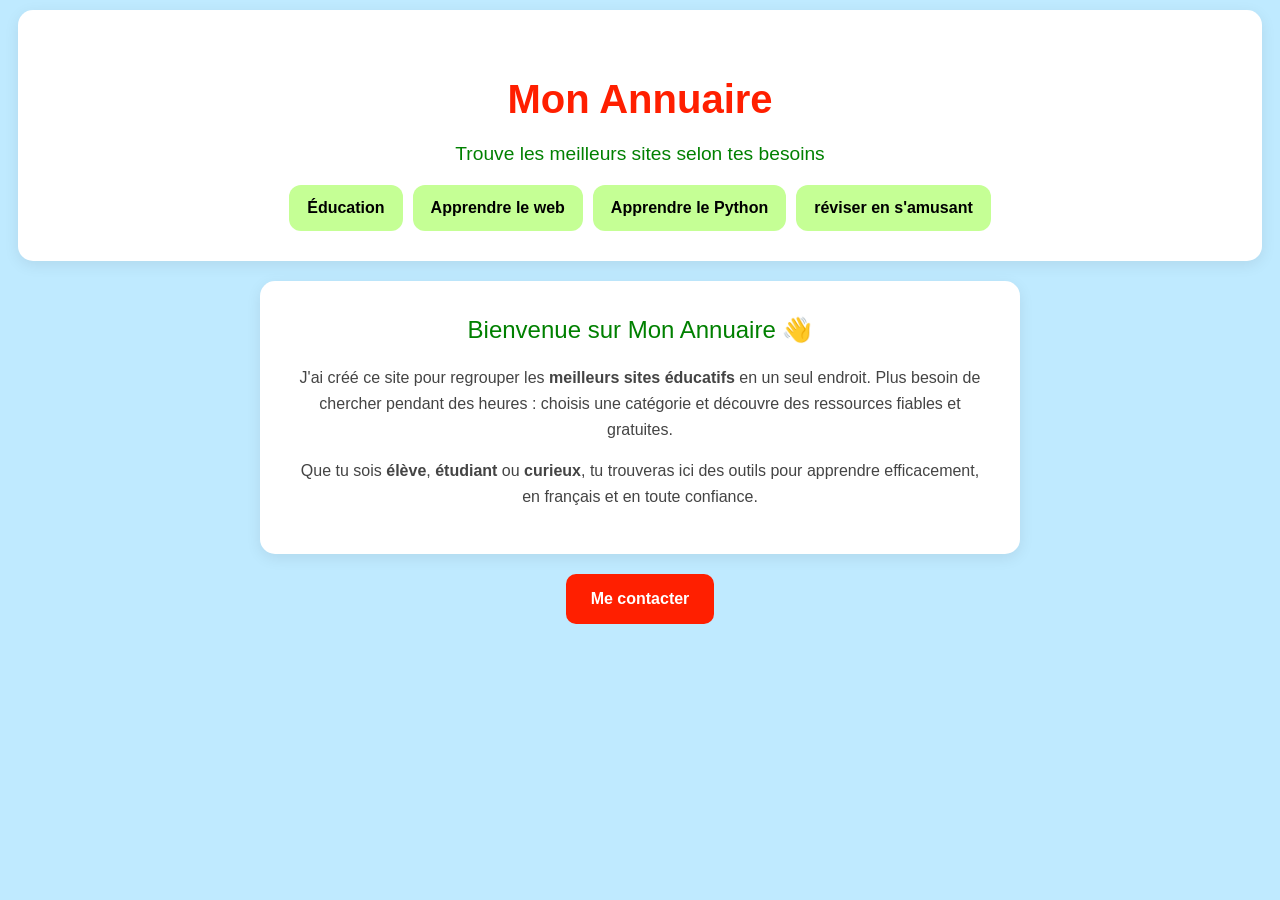
<file: index.html>
<!DOCTYPE html>
<html lang="fr">
<head>
  <meta charset="UTF-8">
  <meta name="viewport" content="width=device-width, initial-scale=1.0">
  <title>Mon Annuaire</title>
  <link href="https://fonts.googleapis.com/css2?family=Poppins:wght@400;600;700&display=swap" rel="stylesheet">
  <link rel="stylesheet" href="style.css">
</head>
<body>
  <header>
    <h1>Mon Annuaire</h1>
    <h2>Trouve les meilleurs sites selon tes besoins</h2>
    <nav class="navbar">
      <a href="Education.html">Éducation</a>
      <a href="ApprentissageWeb.html">Apprendre le web</a>
      <a href="ApprentissagePython.html">Apprendre le Python</a>
      <a href="reviserAmusant.html">réviser en s'amusant</a>
    </nav>
  </header>

  <main>
  <section class="presentation">
    <h2>Bienvenue sur Mon Annuaire 👋</h2>
    <p>
      J'ai créé ce site pour regrouper les <strong>meilleurs sites éducatifs</strong>
      en un seul endroit. Plus besoin de chercher pendant des heures :
      choisis une catégorie et découvre des ressources fiables et gratuites.
    </p>
    <p>
      Que tu sois <strong>élève</strong>, <strong>étudiant</strong> ou
      <strong>curieux</strong>, tu trouveras ici des outils pour apprendre
      efficacement, en français et en toute confiance.
    </p>
  </section>

  <section class="contact">
    <a href="contactMe.html">Me contacter</a>
  </section>
</main>
</body>
</html>
</file>
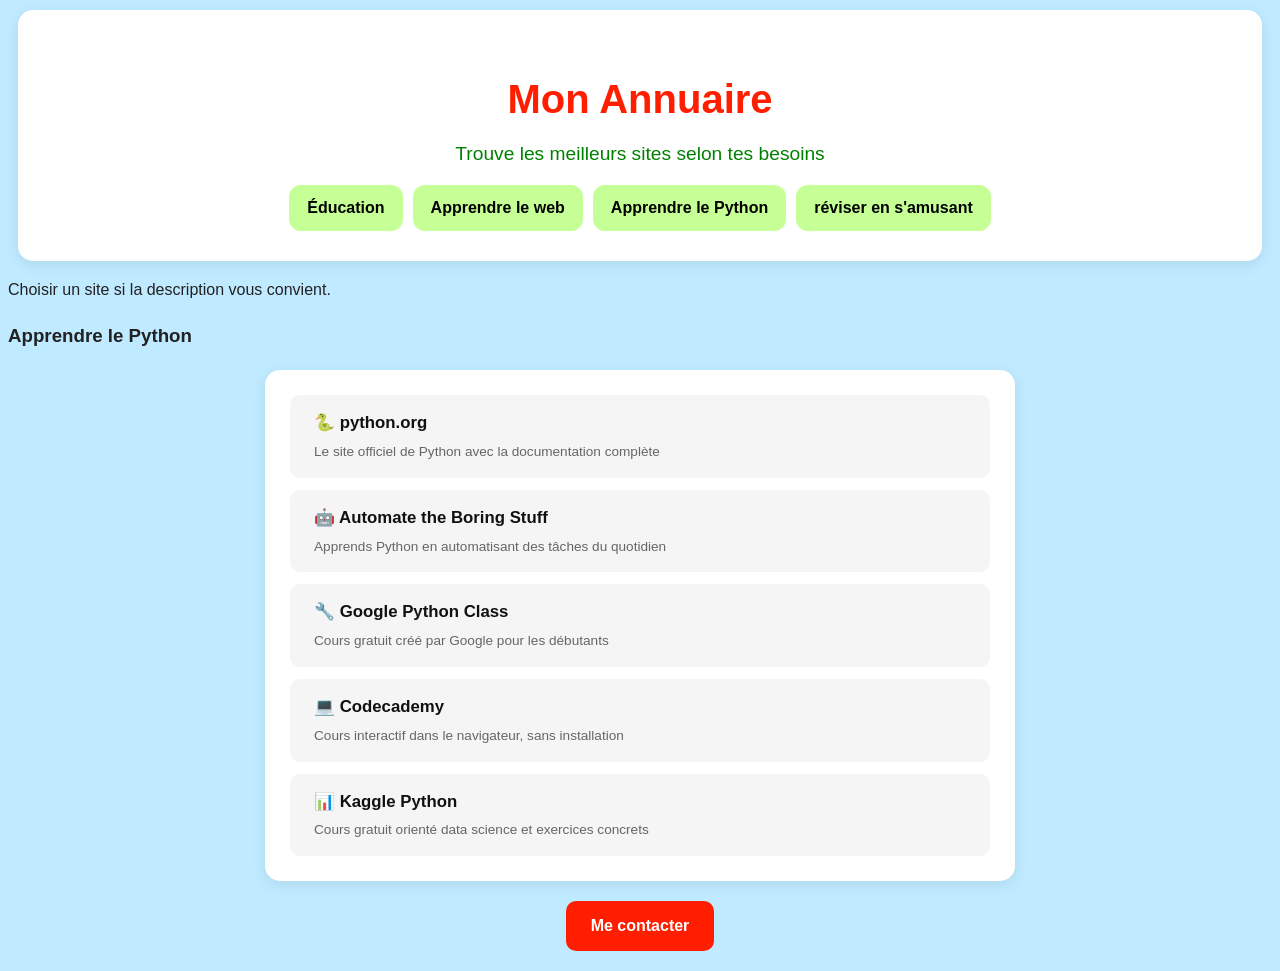
<file: ApprentissagePython.html>
<!DOCTYPE html>
<html lang="fr">
<head>
  <meta charset="UTF-8">
  <meta name="viewport" content="width=device-width, initial-scale=1.0">
  <title>Python - Mon Annuaire</title>
  <link href="https://fonts.googleapis.com/css2?family=Poppins:wght@400;600;700&display=swap" rel="stylesheet">
  <link rel="stylesheet" href="style.css">
</head>
<body>
  <header>
    <h1>Mon Annuaire</h1>
    <h2>Trouve les meilleurs sites selon tes besoins</h2>
    <nav class="navbar">
      <a href="Education.html">Éducation</a>
      <a href="ApprentissageWeb.html">Apprendre le web</a>
      <a href="ApprentissagePython.html">Apprendre le Python</a>
      <a href="reviserAmusant.html">réviser en s'amusant</a>
    </nav>
  </header>

  <main>
    <p>Choisir un site si la description vous convient.</p>
    <h3>Apprendre le Python</h3>
    <section class="lien">
  <a href="https://www.python.org" target="_blank">
    <strong>🐍 python.org</strong>
    <span>Le site officiel de Python avec la documentation complète</span>
  </a>
  <a href="https://automatetheboringstuff.com" target="_blank">
    <strong>🤖 Automate the Boring Stuff</strong>
    <span>Apprends Python en automatisant des tâches du quotidien</span>
  </a>
  <a href="https://developers.google.com/edu/python" target="_blank">
    <strong>🔧 Google Python Class</strong>
    <span>Cours gratuit créé par Google pour les débutants</span>
  </a>
  <a href="https://www.codecademy.com/learn/learn-python-3" target="_blank">
    <strong>💻 Codecademy</strong>
    <span>Cours interactif dans le navigateur, sans installation</span>
  </a>
  <a href="https://www.kaggle.com/learn/python" target="_blank">
    <strong>📊 Kaggle Python</strong>
    <span>Cours gratuit orienté data science et exercices concrets</span>
  </a>
</section>
  </main>
  <footer>
      <div class="contact">
        <a href="contactMe.html">Me contacter</a>
    </div>
  </footer>
</body>
</html>
</file>
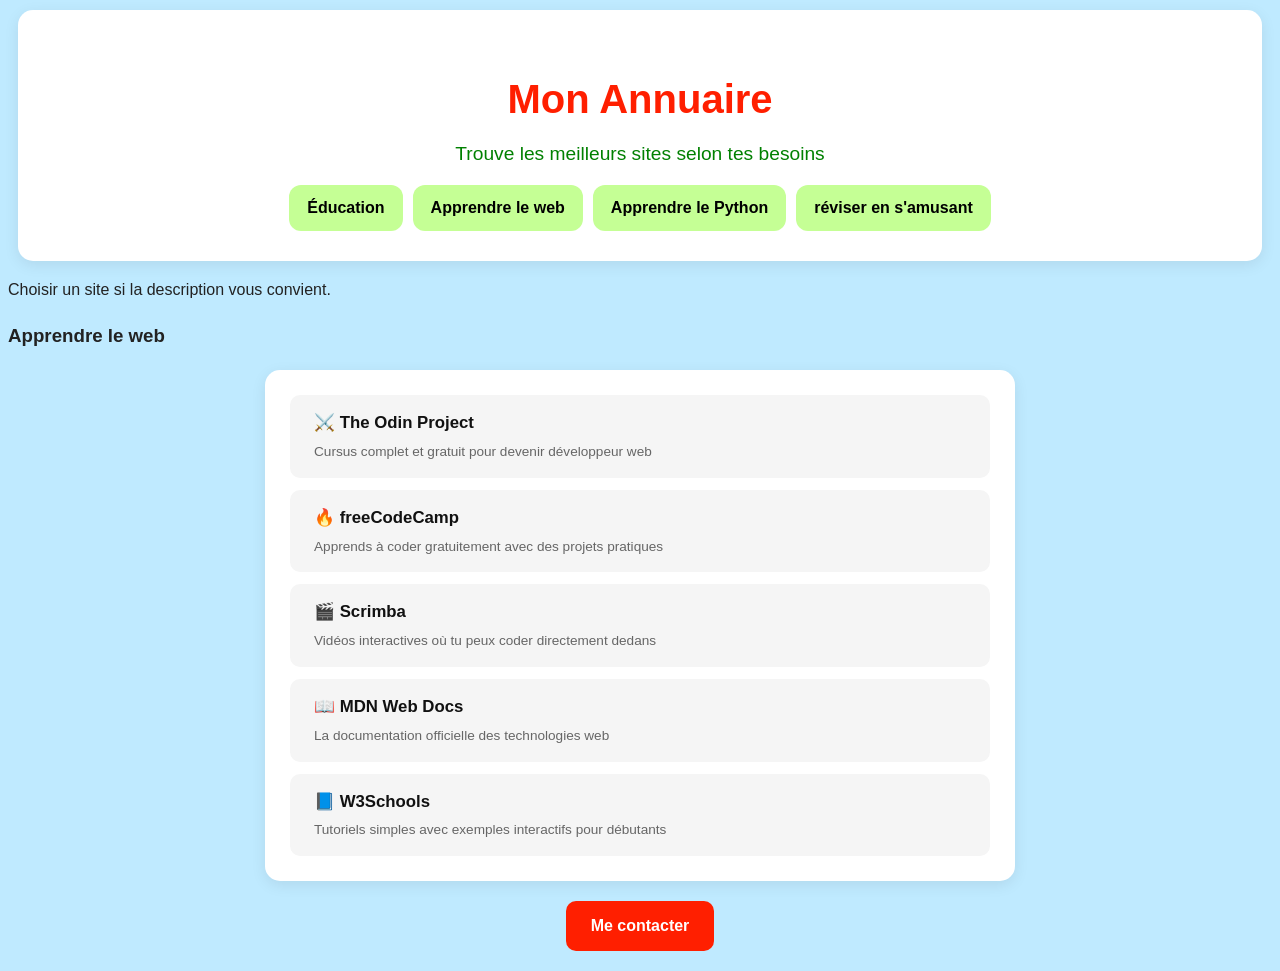
<file: ApprentissageWeb.html>
<!DOCTYPE html>
<html lang="fr">
<head>
  <meta charset="UTF-8">
  <meta name="viewport" content="width=device-width, initial-scale=1.0">
  <title>Web - Mon Annuaire</title>
  <link href="https://fonts.googleapis.com/css2?family=Poppins:wght@400;600;700&display=swap" rel="stylesheet">
  <link rel="stylesheet" href="style.css">
</head>
<body>
  <header>
    <h1>Mon Annuaire</h1>
    <h2>Trouve les meilleurs sites selon tes besoins</h2>
    <nav class="navbar">
      <a href="Education.html">Éducation</a>
      <a href="ApprentissageWeb.html">Apprendre le web</a>
      <a href="ApprentissagePython.html">Apprendre le Python</a>
      <a href="reviserAmusant.html">réviser en s'amusant</a>
    </nav>
  </header>

  <main>
    <p>Choisir un site si la description vous convient.</p>
    <h3>Apprendre le web</h3>
    <section class="lien">
  <a href="https://theodinproject.com" target="_blank">
    <strong>⚔️ The Odin Project</strong>
    <span>Cursus complet et gratuit pour devenir développeur web</span>
  </a>
  <a href="https://www.freecodecamp.org" target="_blank">
    <strong>🔥 freeCodeCamp</strong>
    <span>Apprends à coder gratuitement avec des projets pratiques</span>
  </a>
  <a href="https://scrimba.com" target="_blank">
    <strong>🎬 Scrimba</strong>
    <span>Vidéos interactives où tu peux coder directement dedans</span>
  </a>
  <a href="https://developer.mozilla.org" target="_blank">
    <strong>📖 MDN Web Docs</strong>
    <span>La documentation officielle des technologies web</span>
  </a>
  <a href="https://www.w3schools.com" target="_blank">
    <strong>📘 W3Schools</strong>
    <span>Tutoriels simples avec exemples interactifs pour débutants</span>
  </a>
</section>
  </main>
  <footer>
      <div class="contact">
        <a href="contactMe.html">Me contacter</a>
    </div>
  </footer>
</body>
</html>
</file>
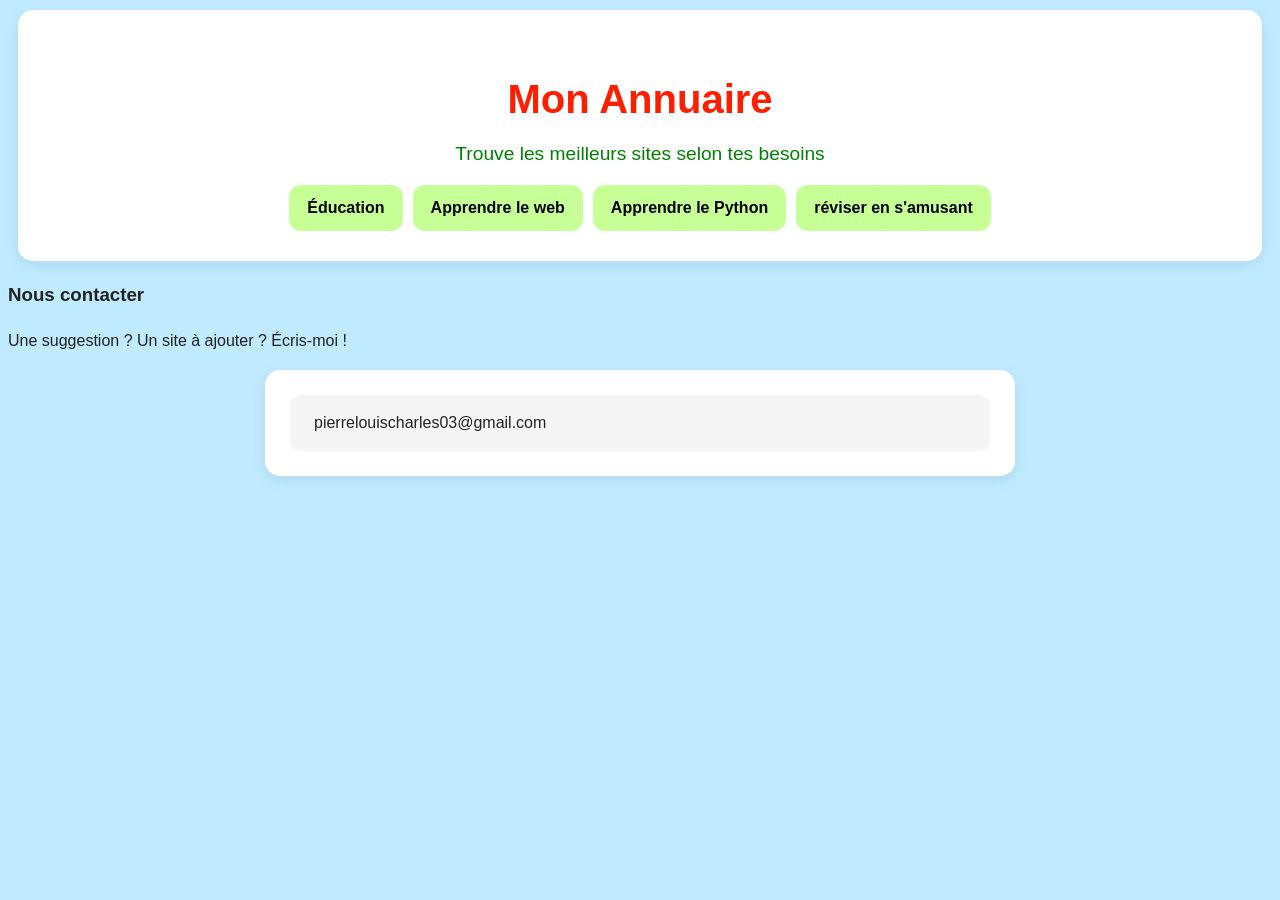
<file: contactMe.html>
<!DOCTYPE html>
<html lang="fr">
<head>
  <meta charset="UTF-8">
  <meta name="viewport" content="width=device-width, initial-scale=1.0">
  <title>Contact — Mon Annuaire</title>
  <link href="https://fonts.googleapis.com/css2?family=Poppins:wght@400;600;700&display=swap" rel="stylesheet">
  <link rel="stylesheet" href="style.css">
</head>
<body>
  <header>
    <h1>Mon Annuaire</h1>
    <h2>Trouve les meilleurs sites selon tes besoins</h2>
    <nav class="navbar">
      <a href="Education.html">Éducation</a>
      <a href="ApprentissageWeb.html">Apprendre le web</a>
      <a href="ApprentissagePython.html">Apprendre le Python</a>
      <a href="reviserAmusant.html">réviser en s'amusant</a>
    </nav>
  </header>

  <main>
  <h3>Nous contacter</h3>
  <p>Une suggestion ? Un site à ajouter ? Écris-moi !</p>
  <section class="lien">
    <a href="mailto:pierrelouischarles03@gmail.com">pierrelouischarles03@gmail.com</a>
  </section>
</main>
</body>
</html>
</file>
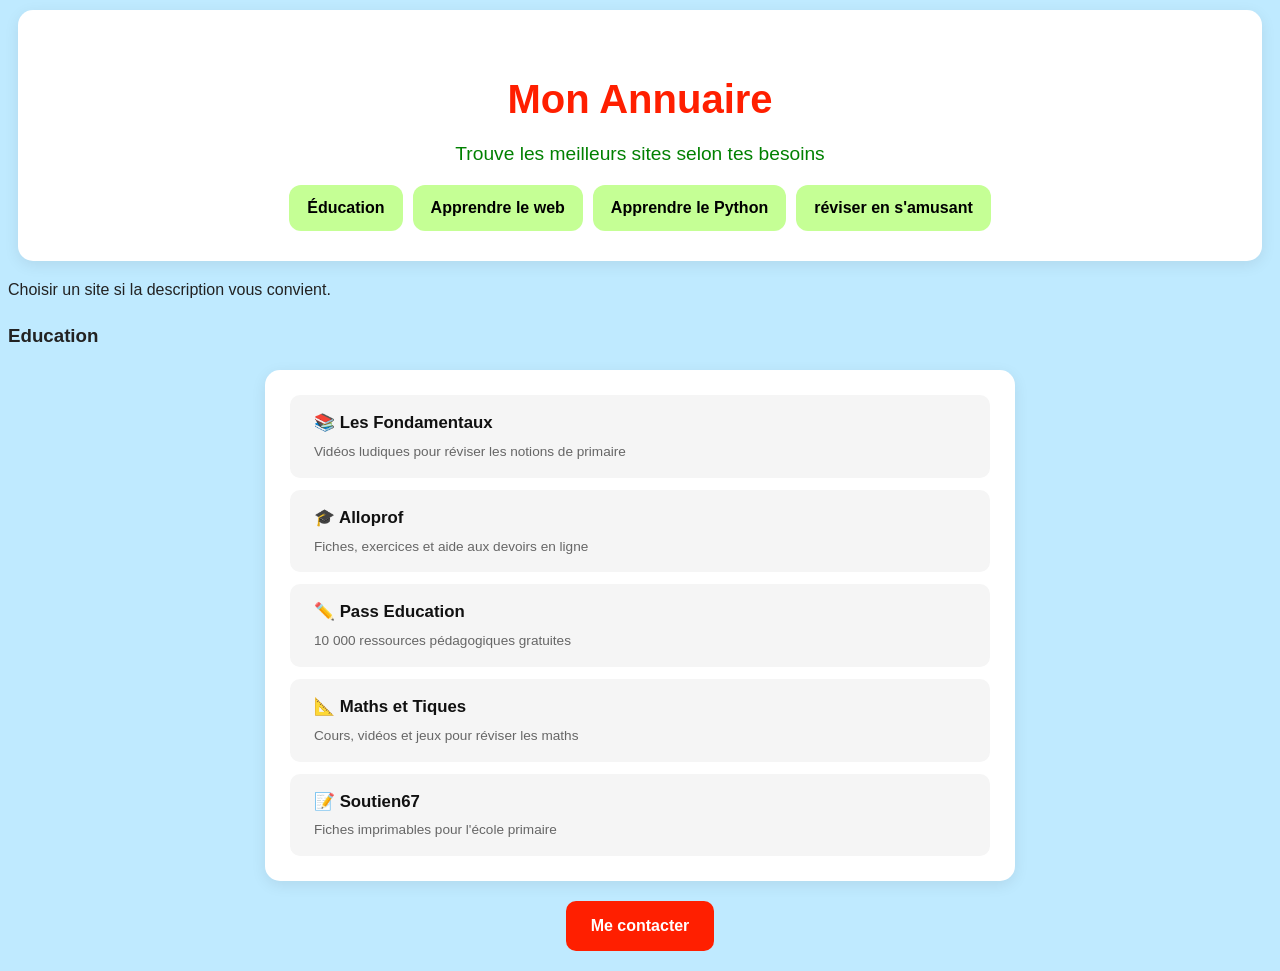
<file: Education.html>
<!DOCTYPE html>
<html lang="fr">
<head>
  <meta charset="UTF-8">
  <meta name="viewport" content="width=device-width, initial-scale=1.0">
  <title>Education - Mon Annuaire</title>
  <link href="https://fonts.googleapis.com/css2?family=Poppins:wght@400;600;700&display=swap" rel="stylesheet">
  <link rel="stylesheet" href="style.css">
</head>
<body>
  <header>
    <h1>Mon Annuaire</h1>
    <h2>Trouve les meilleurs sites selon tes besoins</h2>
    <nav class="navbar">
      <a href="Education.html">Éducation</a>
      <a href="ApprentissageWeb.html">Apprendre le web</a>
      <a href="ApprentissagePython.html">Apprendre le Python</a>
      <a href="reviserAmusant.html">réviser en s'amusant</a>
    </nav>
  </header>

  <main>
    <p>Choisir un site si la description vous convient.</p>
    <h3>Education</h3>
    <section class="lien">
  <a href="https://lesfondamentaux.reseau-canope.fr" target="_blank">
    <strong>📚 Les Fondamentaux</strong>
    <span>Vidéos ludiques pour réviser les notions de primaire</span>
  </a>
  <a href="https://www.alloprof.qc.ca/" target="_blank">
    <strong>🎓 Alloprof</strong>
    <span>Fiches, exercices et aide aux devoirs en ligne</span>
  </a>
  <a href="https://www.pass-education.fr" target="_blank">
    <strong>✏️ Pass Education</strong>
    <span>10 000 ressources pédagogiques gratuites</span>
  </a>
  <a href="https://www.maths-et-tiques.fr" target="_blank">
    <strong>📐 Maths et Tiques</strong>
    <span>Cours, vidéos et jeux pour réviser les maths</span>
  </a>
  <a href="https://soutien67.fr/" target="_blank">
    <strong>📝 Soutien67</strong>
    <span>Fiches imprimables pour l'école primaire</span>
  </a>
</section>
  </main>
  <footer>
      <div class="contact">
        <a href="contactMe.html">Me contacter</a>
    </div>
  </footer>
</body>
</html>
</file>
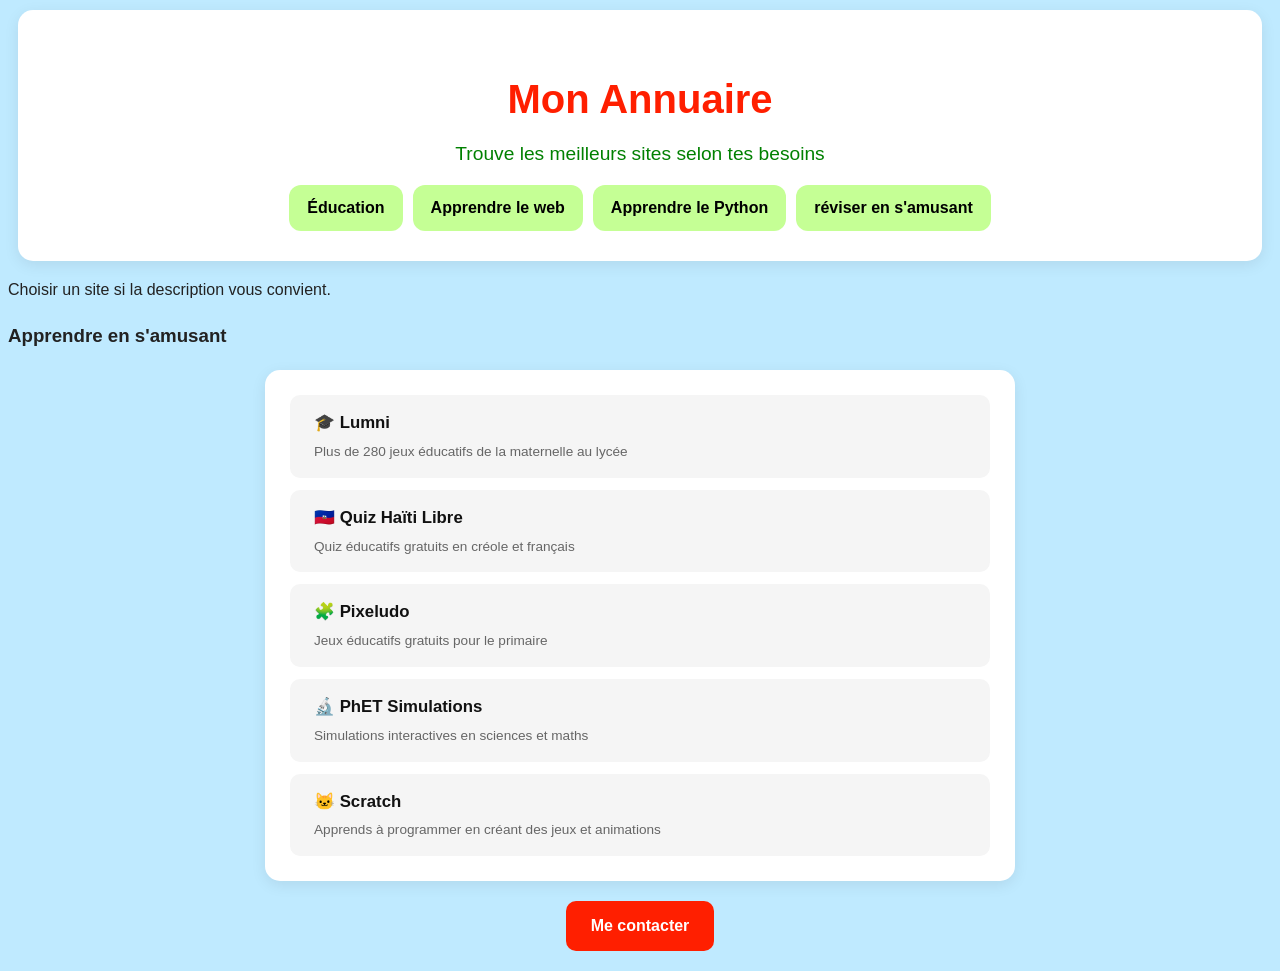
<file: reviserAmusant.html>
<!DOCTYPE html>
<html lang="fr">
<head>
  <meta charset="UTF-8">
  <meta name="viewport" content="width=device-width, initial-scale=1.0">
  <title>Reviser - Mon Annuaire</title>
  <link href="https://fonts.googleapis.com/css2?family=Poppins:wght@400;600;700&display=swap" rel="stylesheet">
  <link rel="stylesheet" href="style.css">
</head>
<body>
  <header>
    <h1>Mon Annuaire</h1>
    <h2>Trouve les meilleurs sites selon tes besoins</h2>
    <nav class="navbar">
      <a href="Education.html">Éducation</a>
      <a href="ApprentissageWeb.html">Apprendre le web</a>
      <a href="ApprentissagePython.html">Apprendre le Python</a>
      <a href="reviserAmusant.html">réviser en s'amusant</a>
    </nav>
  </header>

  <main>
    <p>Choisir un site si la description vous convient.</p>
    <h3>Apprendre en s'amusant</h3>
    <section class="lien">
  <a href="https://www.lumni.fr" target="_blank">
    <strong>🎓 Lumni</strong>
    <span>Plus de 280 jeux éducatifs de la maternelle au lycée</span>
  </a>
  <a href="https://quiz.haitilibre.com" target="_blank">
    <strong>🇭🇹 Quiz Haïti Libre</strong>
    <span>Quiz éducatifs gratuits en créole et français</span>
  </a>
  <a href="https://pixeludo.com" target="_blank">
    <strong>🧩 Pixeludo</strong>
    <span>Jeux éducatifs gratuits pour le primaire</span>
  </a>
  <a href="https://phet.colorado.edu" target="_blank">
    <strong>🔬 PhET Simulations</strong>
    <span>Simulations interactives en sciences et maths</span>
  </a>
  <a href="https://scratch.mit.edu" target="_blank">
    <strong>🐱 Scratch</strong>
    <span>Apprends à programmer en créant des jeux et animations</span>
  </a>
</section>
  </main>
  <footer>
      <div class="contact">
        <a href="contactMe.html">Me contacter</a>
    </div>
  </footer>
</body>
</html>
</file>
<file: style.css>
body {
  background-color: #bfeaff;
  font-family: -apple-system, BlinkMacSystemFont, 'Segoe UI', Arial, sans-serif;
  color: #222;
  line-height: 1.6;
}

header {
  background-color: white;
  padding: 30px 20px;
  border-radius: 15px;
  margin: 10px;
  text-align: center;
  box-shadow: 0 4px 15px rgba(0, 0, 0, 0.08);   /* ombre douce */
}

h1 {
  color: #ff1f00;
  font-size: 2.5rem;         /* 1rem = 16px par défaut, donc 40px */
  margin-bottom: 0.5rem;
}

h2 {
  color: green;
  font-size: 1.2rem;
  font-weight: 400;          /* pas trop gras */
  margin-top: 0;
}

.navbar {
  display: flex;
  justify-content: center;
  gap: 10px;
  flex-wrap: wrap;
}

.navbar a {
  background-color: #c5ff95;
  text-decoration: none;
  padding: 10px 18px;
  border-radius: 12px;
  color: black;
  font-weight: 600;
  transition: background-color 0.3s ease;   ← ✅ CORRIGÉ
}

.navbar a:hover {
  background-color: #a8e67a;
  transform: translateY(-2px);
  box-shadow: 0 4px 8px rgba(0, 0, 0, 0.15);
}

.contact {
  text-align: center;
  margin: 20px 0;
}

.contact a {
  background-color: #ff1f00;
  color: white;
  text-decoration: none;
  padding: 12px 25px;
  border-radius: 10px;
  font-weight: 600;
  transition: background-color 0.3s ease;
  display: inline-block;
}

.contact a:hover {
  background-color: #cc1900;
  transform: scale(1.05);
}

.lien {
  background-color: white;
  padding: 25px;
  border-radius: 15px;
  display: flex;
  flex-direction: column;
  gap: 12px;
  box-shadow: 0 4px 15px rgba(0, 0, 0, 0.08);
  max-width: 700px;
  margin: 0 auto;
}

.lien a {
  padding: 15px 20px;
  border-radius: 10px;
  background-color: #f5f5f5;
  color: #222;
  text-decoration: none;
  font-weight: 500;
  transition: background-color 0.3s ease;
  border-left: 4px solid transparent;
  display: flex;
  flex-direction: column;
  gap: 4px;
}

.lien a strong {
  font-size: 1.05rem;
  color: #111;
}

.lien a span {
  font-size: 0.85rem;
  color: #666;
  font-weight: 400;
}

.lien a:hover {
  background-color: #c5ff95;
  border-left-color: green;
  transform: translateX(5px);
}

.presentation {
  background-color: white;
  padding: 30px;
  border-radius: 15px;
  box-shadow: 0 4px 15px rgba(0, 0, 0, 0.08);
  max-width: 700px;
  margin: 20px auto;
  text-align: center;
}

.presentation h2 {
  color: green;
  font-size: 1.5rem;
  margin-bottom: 15px;
}

.presentation p {
  color: #444;
  margin-bottom: 15px;
}
</file>
